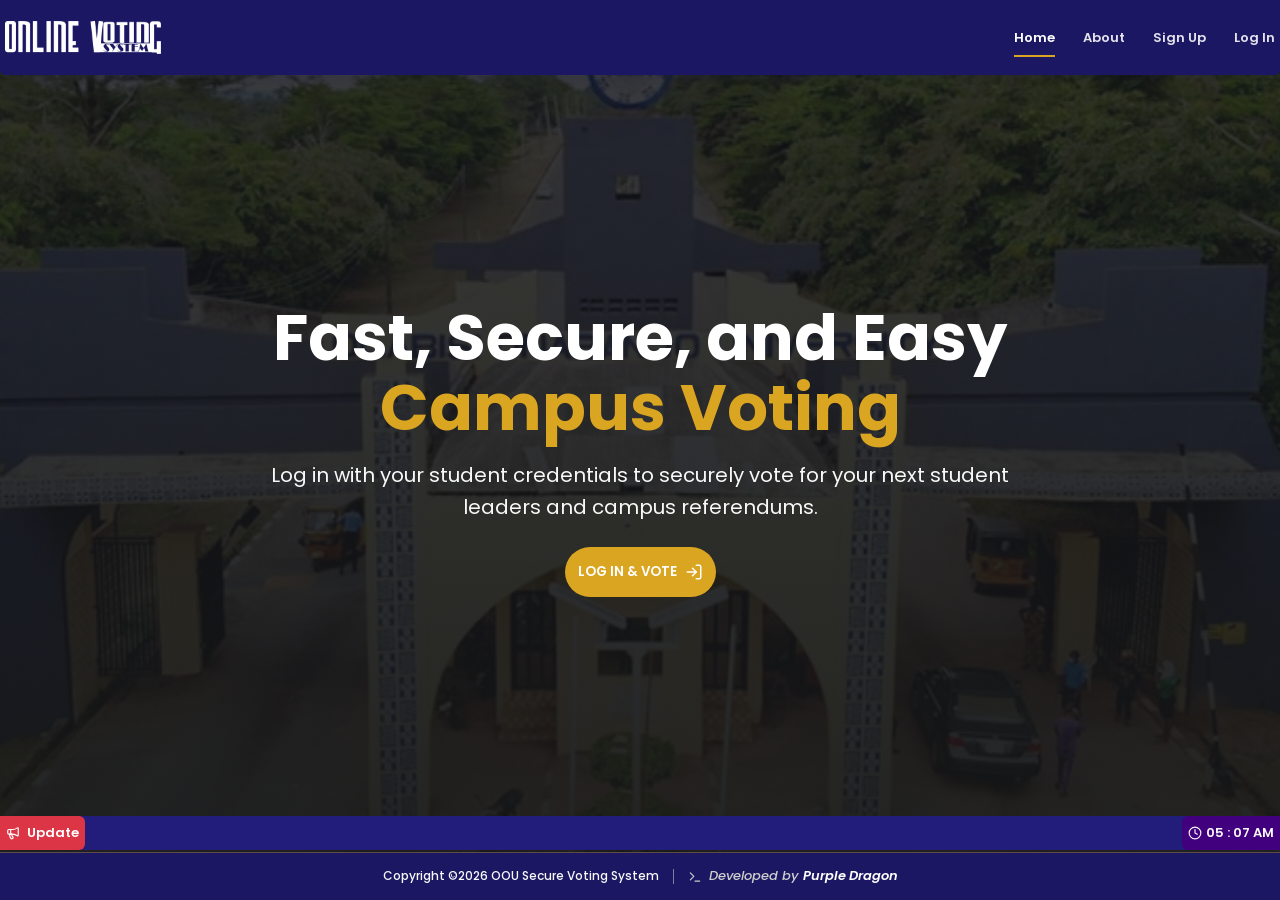
<file: index.html>
<!DOCTYPE html>
<html lang="en">

<head>
  <meta charset="UTF-8">
  <meta name="viewport" content="width=device-width, initial-scale=1.0">
  <title>
    Home
  </title>
  <link rel="preconnect" href="https://fonts.googleapis.com">
  <link rel="preconnect" href="https://fonts.gstatic.com" crossorigin>
  <link href="https://fonts.googleapis.com/css2?family=Roboto:ital,wght@0,100..900;1,100..900&display=swap"
    rel="stylesheet">
  <link rel="stylesheet" href="css/general.css">
  <link rel="stylesheet" href="css/header.css">
  <link rel="stylesheet" href="./css/mediaquery.css">
  <link rel="stylesheet" href="css/index.css">
</head>

<body>
  <header>
    <div class="left-section">
      <a class="brand-box">
        <img src="../images/logo.png" alt="Secure Campus Voting">
      </a>
    </div>
    <div class="right-section">
      <div class="menu-list">
        <span class="menu-item">
          <a class="active">
            <i data-lucide="home" class="h-icon"></i>
            Home
          </a>
        </span>
        <span class="menu-item">
          <a href="./pages/about.html">
            <i data-lucide="circle-help" class="h-icon"></i>
            About
          </a>
        </span>
        <span class="menu-item">
          <a href="./pages/signup.html">
            <i data-lucide="user-plus" class="h-icon"></i>
            Sign Up
          </a>
        </span>
        <span class="menu-item">
          <a href="./pages/login.html">
            <i data-lucide="log-in" class="h-icon"></i>
            Log In
          </a>
        </span>
      </div>
      <div class="menu-icon">
        <i data-lucide="menu"></i>
      </div>
    </div>
  </header>

  <main id="home-section">
    <div class="hero-content">
      <div class="text-section">
        <h2>Fast, Secure, and Easy <br> <span class="accent">Campus Voting</span> </h2>
        <p>
          Log in with your student credentials to securely vote for your next student leaders and campus referendums.
        </p>
      </div>
      <button class="cta-btn">
        <a href="./pages/login.html">
          LOG IN & VOTE
          <i data-lucide="log-in" class="cta-icon"></i>
        </a>
      </button>
    </div>
  </main>


  <div class="status-ticker">
    <div class="ticker-label">
      <i data-lucide="megaphone" class="ticker-icon"></i>
      Update
    </div>
    <div class="ticker-track">
      <span> This website is function well, but undergoing some developement.&nbsp; &nbsp; </span>
      <span> This website is function well, but undergoing some developement.&nbsp; &nbsp; </span>
      <span> This website is function well, but undergoing some developement.&nbsp; &nbsp; </span>
      <span> This website is function well, but undergoing some developement.&nbsp; &nbsp; </span>
      <span> This website is function well, but undergoing some developement.&nbsp; &nbsp; </span>
      <span> This website is function well, but undergoing some developement.&nbsp; &nbsp; </span>
      <span> This website is function well, but undergoing some developement.&nbsp; &nbsp; </span>
      <span> This website is function well, but undergoing some developement.&nbsp; &nbsp; </span>
      <span> This website is function well, but undergoing some developement.&nbsp; &nbsp; </span>
      <span> This website is function well, but undergoing some developement.&nbsp; &nbsp; </span>
      <span> This website is function well, but undergoing some developement.&nbsp; &nbsp; </span>
      <span> This website is function well, but undergoing some developement.&nbsp; &nbsp; </span>
      <span> This website is function well, but undergoing some developement.&nbsp; &nbsp; </span>
      <span> This website is function well, but undergoing some developement.&nbsp; &nbsp; </span>
      <span> This website is function well, but undergoing some developement.&nbsp; &nbsp; </span>
    </div>
    <div class="ticker-time">
      <i data-lucide="clock-4" class="ticker-icon"></i>
      <span id="currentTime">00:00 AM</span>
    </div>
  </div>

  <footer>
    <div>
      <span> Copyright &copy;2026 OOU Secure Voting System</span>
      <span class="footer-separator"></span>
      <span class="footer-system">
        <i data-lucide="terminal"></i>
        <span>
          <p> Developed by </p>
          <a href="http://github.com/officialpurpled/profile/" target="_blank" title="github">
            Purple Dragon
          </a>
        </span>
      </span>
    </div>
  </footer>

  <script src="lib/lucide.js"></script>
  <script src="script/script.js" type="module"></script>
</body>

</html>
</file>
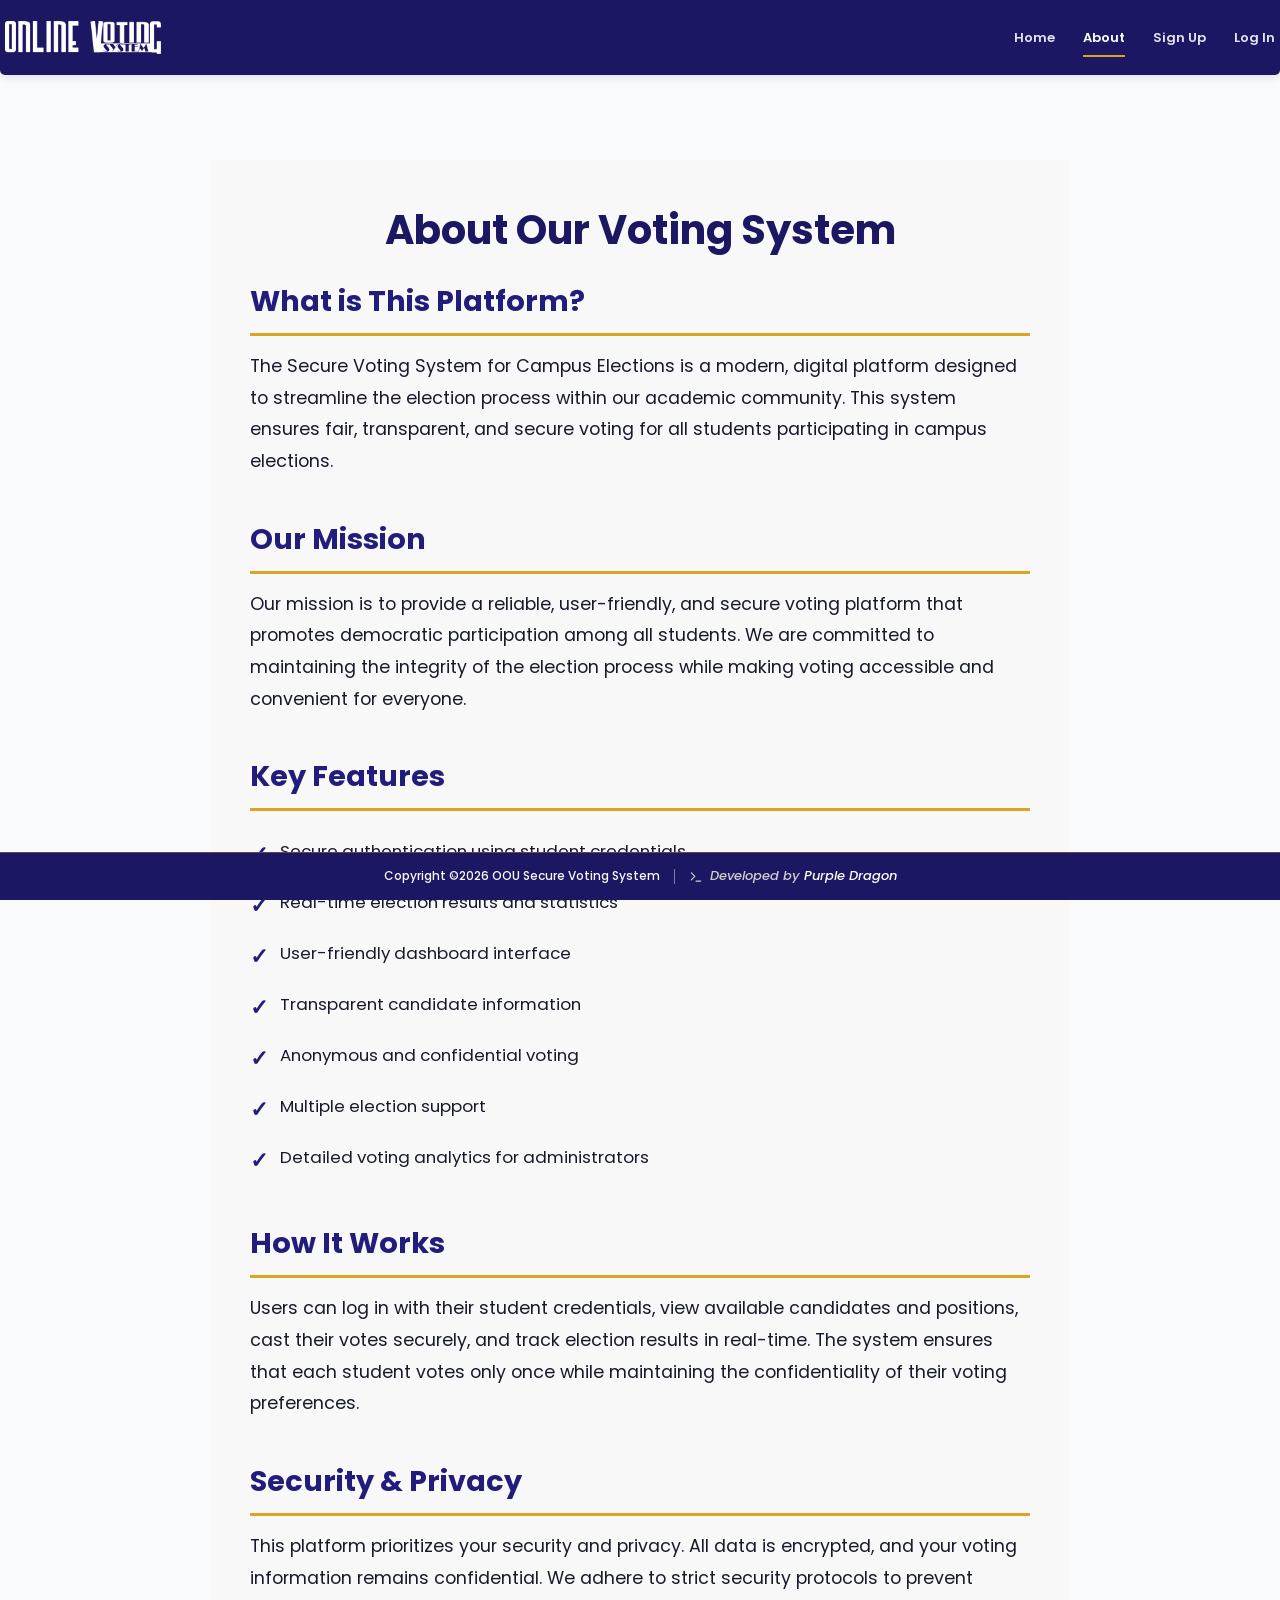
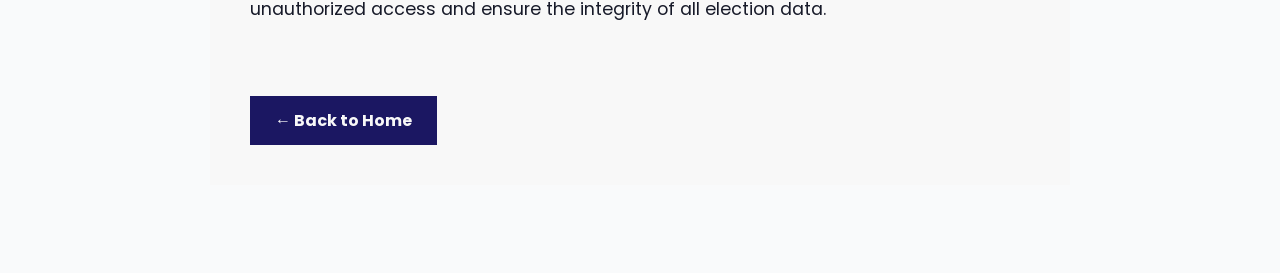
<file: pages/about.html>
<!DOCTYPE html>
<html lang="en">

<head>
  <meta charset="UTF-8">
  <meta name="viewport" content="width=device-width, initial-scale=1.0">
  <title>About Us - Secure Voting System</title>
  <link rel="stylesheet" href="../css/general.css">
  <link rel="stylesheet" href="../css/header.css">
  <link rel="stylesheet" href="../css/about.css">
  <link rel="stylesheet" href="../css/mediaquery.css">
</head>

<body>
  <header>
    <div class="left-section">
      <a class="brand-box" href="dashboard.html">
        <img src="../images/logo.png" alt="Secure Campus Voting">
      </a>
    </div>
    <div class="right-section">
      <div class="menu-list">
        <span class="menu-item">
          <a href="../index.html">
            <i data-lucide="home" class="h-icon"></i>
            Home
          </a>
        </span>
        <span class="menu-item">
          <a class="active">
            <i data-lucide="circle-help" class="h-icon"></i>
            About
          </a>
        </span>
        <span class="menu-item">
          <a href="signup.html">
            <i data-lucide="user-plus" class="h-icon"></i>
            Sign Up
          </a>
        </span>
        <span class="menu-item">
          <a href="login.html">
            <i data-lucide="log-in" class="h-icon"></i>
            Log In
          </a>
        </span>
      </div>
      <div class="menu-icon">
        <i data-lucide="menu"></i>
      </div>
    </div>
  </header>

  <main>
    <div class="about-container">
      <h1>About Our Voting System</h1>

      <div class="about-section">
        <h2>What is This Platform?</h2>
        <p>
          The Secure Voting System for Campus Elections is a modern, digital platform designed to streamline
          the election process within our academic community. This system ensures fair, transparent, and secure
          voting for all students participating in campus elections.
        </p>
      </div>

      <div class="about-section">
        <h2>Our Mission</h2>
        <p>
          Our mission is to provide a reliable, user-friendly, and secure voting platform that promotes
          democratic participation among all students. We are committed to maintaining the integrity of the
          election process while making voting accessible and convenient for everyone.
        </p>
      </div>

      <div class="about-section">
        <h2>Key Features</h2>
        <ul class="features-list">
          <li>Secure authentication using student credentials</li>
          <li>Real-time election results and statistics</li>
          <li>User-friendly dashboard interface</li>
          <li>Transparent candidate information</li>
          <li>Anonymous and confidential voting</li>
          <li>Multiple election support</li>
          <li>Detailed voting analytics for administrators</li>
        </ul>
      </div>

      <div class="about-section">
        <h2>How It Works</h2>
        <p>
          Users can log in with their student credentials, view available candidates and positions,
          cast their votes securely, and track election results in real-time. The system ensures that
          each student votes only once while maintaining the confidentiality of their voting preferences.
        </p>
      </div>

      <div class="about-section">
        <h2>Security & Privacy</h2>
        <p>
          This platform prioritizes your security and privacy. All data is encrypted, and your voting
          information remains confidential. We adhere to strict security protocols to prevent unauthorized
          access and ensure the integrity of all election data.
        </p>
      </div>

      <a href="../index.html" class="back-button">← Back to Home</a>
    </div>
  </main>

  <footer>
    <div>
      <span> Copyright &copy;2026 OOU Secure Voting System</span>
      <span class="footer-separator"></span>
      <span class="footer-system">
        <i data-lucide="terminal"></i>
        <span>
          <p> Developed by </p>
          <a href="http://github.com/officialpurpled/profile/" target="_blank" title="github">
            Purple Dragon
          </a>
        </span>
      </span>
    </div>
  </footer>


  <script src="../lib/lucide.js"></script>
  <script type="module">
    lucide.createIcons();
    import { toggleNav } from '../script/utils/navFlow.js';
    toggleNav();
  </script>
  <!-- <script src="../script/script.js" type="module"></script> -->
</body>

</html>
</file>
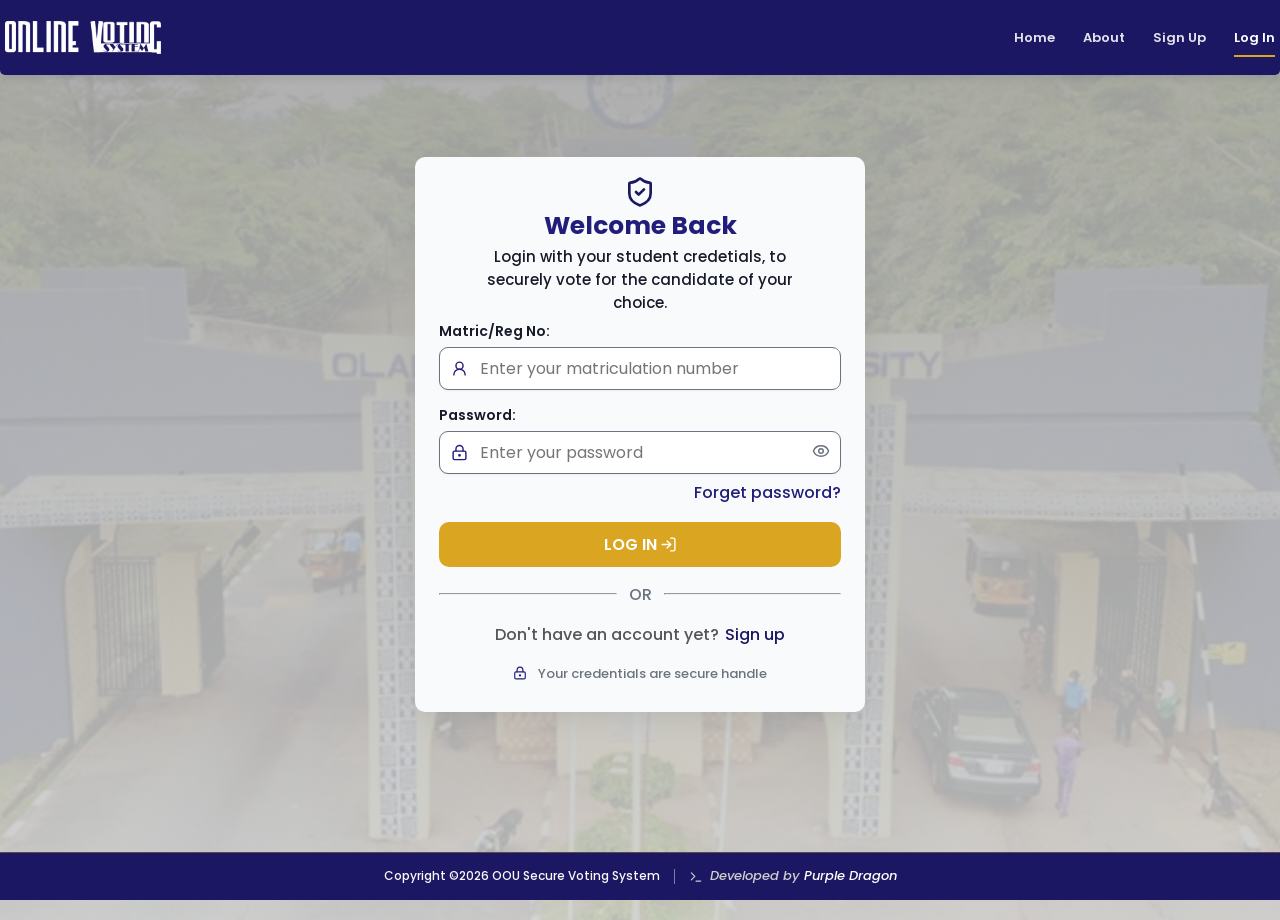
<file: pages/login.html>
<!DOCTYPE html>
<html lang="en">

<head>
  <meta charset="UTF-8">
  <meta name="viewport" content="width=device-width, initial-scale=1.0">
  <title>Log In</title>

  <link rel="preconnect" href="https://fonts.googleapis.com">
  <link rel="preconnect" href="https://fonts.gstatic.com" crossorigin>
  <link href="https://fonts.googleapis.com/css2?family=Roboto:ital,wght@0,100..900;1,100..900&display=swap"
    rel="stylesheet">
  <link rel="stylesheet" href="https://cdnjs.cloudflare.com/ajax/libs/font-awesome/5.15.4/css/all.min.css">

  <link rel="stylesheet" href="../css/general.css">
  <link rel="stylesheet" href="../css/header.css">
  <link rel="stylesheet" href="../css/login.css">
  <link rel="stylesheet" href="../css/mediaquery.css">
</head>
<style>
  .loginMain {
    padding-top: 0;
    padding-bottom: 72px;
  }
</style>

<body>
  <header>
    <div class="left-section">
      <a class="brand-box" href="../index.html">
        <img src="../images/logo.png" alt="Secure Campus Voting">
      </a>
    </div>
    <div class="right-section">
      <div class="menu-list">
        <span class="menu-item">
          <a href="../index.html">
            <i data-lucide="home" class="h-icon"></i>
            Home
          </a>
        </span>
        <span class="menu-item">
          <a href="about.html">
            <i data-lucide="circle-help" class="h-icon"></i>
            About
          </a>
        </span>
        <span class="menu-item">
          <a href="signup.html">
            <i data-lucide="user-plus" class="h-icon"></i>
            Sign Up
          </a>
        </span>
        <span class="menu-item">
          <a class="active">
            <i data-lucide="log-in" class="h-icon"></i>
            Log In
          </a>
        </span>
      </div>
      <div class="menu-icon">
        <i data-lucide="menu"></i>
      </div>
    </div>
  </header>

  <main class="loginMain">
    <div class="form-container">
      <div class="form-header">
        <i data-lucide="shield-check" class="form-icon" aria-hidden="true"></i>
        <h1>Welcome Back</h1>
        <p>Login with your student credetials, to securely vote for the candidate of your choice.</p>
      </div>
      <form id="loginForm">
        <label for="matric"> Matric/Reg No: </label>
        <div class="input-group">
          <span class="field-icon"><i data-lucide="user-round" aria-hidden="true"></i></span>
          <input type="text" name="matric" id="matricNo" class="matric" placeholder="Enter your matriculation number">
        </div>

        <label for="password"> Password: </label>
        <div class="input-group">
          <span class="field-icon"><i data-lucide="lock-keyhole" aria-hidden="true"></i></span>
          <input type="password" id="password" name="password" class="password" placeholder="Enter your password">
          <button type="button" class="password-toggle" aria-label="Show password">
            <i data-lucide="eye" aria-hidden="true"></i>
          </button>
        </div>

        <div id="message" style="display: none;"></div>

        <p class="forget-password"><a href="forget-password.html"> Forget password? </a></p>
        <button type="submit" class="loginBtn">
          <span class="btn-text">
            Log In
          </span>
          <i class="fas fa-spinner fa-spin" style="display: none;"></i>
          <i data-lucide="log-in" class="login-arrow" aria-hidden="true"></i>
        </button>
      </form>
      <div class="divider">
        <hr>
        OR
        <hr>
      </div>
      <div class="redirector">
        <p style="color: rgb(86, 86, 87);"> Don't have an account yet? <a href="signup.html"
            style="margin-left: 2px;">Sign up</a>
        </p>
        <p class="form-footer"><i data-lucide="lock-keyhole" aria-hidden="true"></i> Your credentials are secure handle
        </p>
      </div>
    </div>
  </main>

  <footer>
    <div>
      <span> Copyright &copy;2026 OOU Secure Voting System</span>
      <span class="footer-separator"></span>
      <span class="footer-system">
        <i data-lucide="terminal"></i>
        <span>
          <p> Developed by </p>
          <a href="https://github.com/officialpurpled/" target="_blank" title="github">
            Purple Dragon
          </a>
        </span>
      </span>
    </div>
  </footer>

  <script src="../lib/lucide.js"></script>
  <script src="../script/authenticate/login.js" type="module"></script>
</body>

</html>
</file>
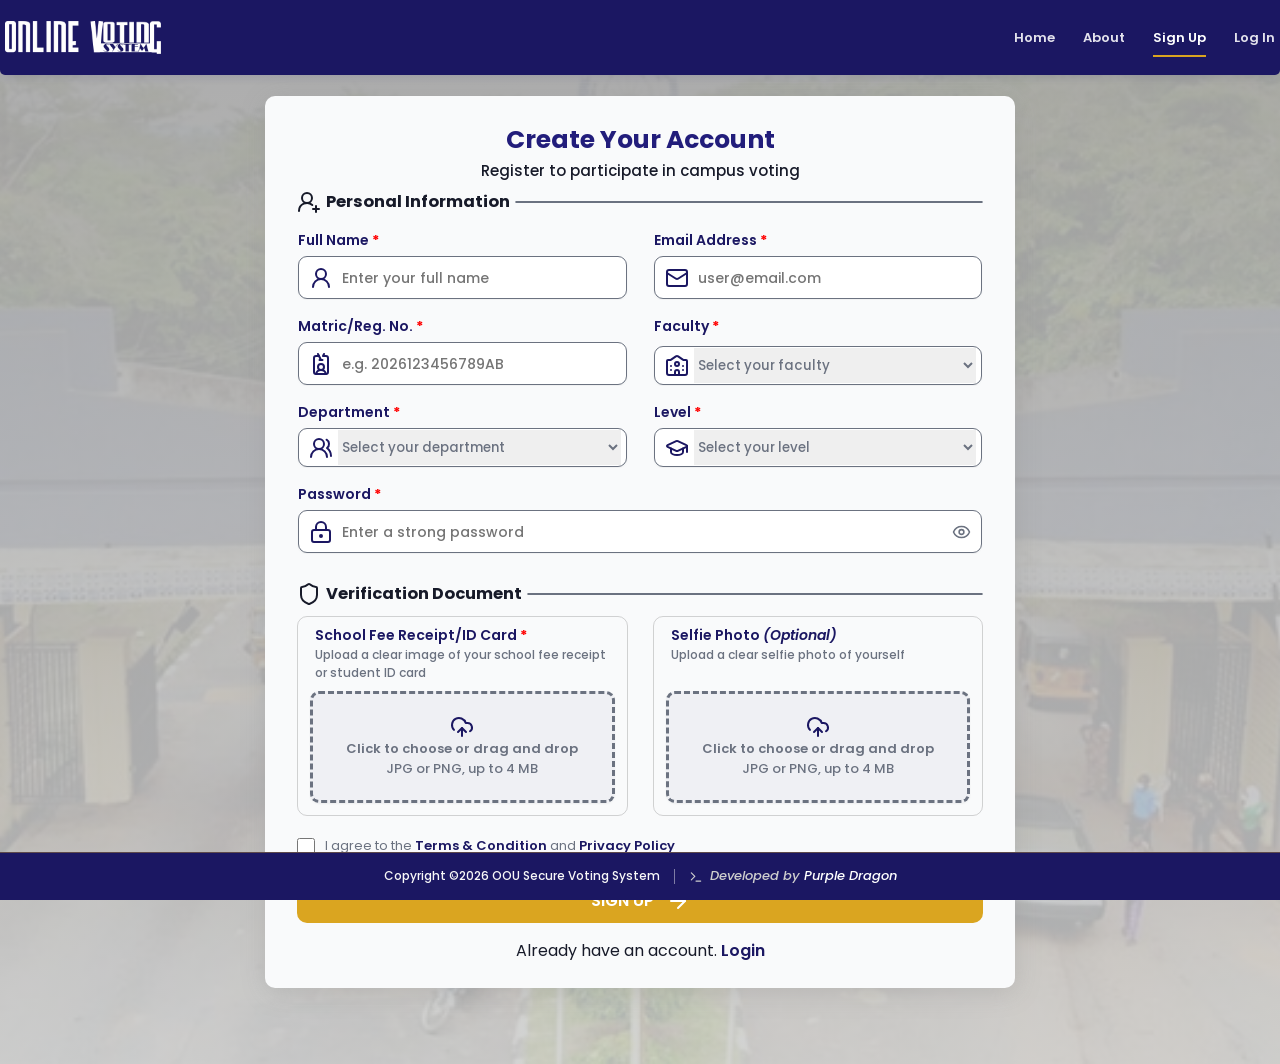
<file: pages/signup.html>
<!DOCTYPE html>
<html lang="en">

<head>
  <meta charset="UTF-8">
  <meta name="viewport" content="width=device-width, initial-scale=1.0">
  <title>Register</title>
  <link rel="stylesheet" href="https://cdnjs.cloudflare.com/ajax/libs/font-awesome/5.15.4/css/all.min.css">
  <link rel="stylesheet" href="../css/general.css">
  <link rel="stylesheet" href="../css/header.css">
  <link rel="stylesheet" href="../css/signup.css">
  <link rel="stylesheet" href="../css/mediaquery.css">
</head>

<body>
  <header>
    <div class="left-section">
      <a class="brand-box" href="../index.html">
        <img src="../images/logo.png" alt="Secure Campus Voting">
      </a>
    </div>
    <div class="right-section">
      <div class="menu-list">
        <span class="menu-item">
          <a href="../index.html">
            <i data-lucide="home" class="h-icon"></i>
            Home
          </a>
        </span>
        <span class="menu-item">
          <a href="about.html">
            <i data-lucide="circle-help" class="h-icon"></i>
            About
          </a>
        </span>
        <span class="menu-item">
          <a class="active">
            <i data-lucide="user-plus" class="h-icon"></i>
            Sign Up
          </a>
        </span>
        <span class="menu-item">
          <a href="login.html">
            <i data-lucide="log-in" class="h-icon"></i>
            Log In
          </a>
        </span>
      </div>
      <div class="menu-icon">
        <i data-lucide="menu"></i>
      </div>
    </div>
  </header>

  <main class="signupMain">
    <div class="form-container">
      <div class="form-header">
        <div class="header-text">
          <h2>
            Create Your Account
          </h2>
          <p>Register to participate in campus voting</p>
        </div>
      </div>
      <form>
        <div class="form-group">
          <div class="group-container information">
            <div class="group-header">
              <i data-lucide="user-round-plus"></i>
              <h3>Personal Information </h3>
              <hr>
            </div>
            <div class="group-content">
              <div class="alt-flex">
                <div class="input-group">
                  <label>Full Name <strong>*</strong></label>
                  <div class="input">
                    <span><i data-lucide="user-round" class="f-icon"></i></span>
                    <input type="text" id="fullname" class="fullname" placeholder="Enter your full name" required>
                  </div>
                </div>
                <div class="input-group">
                  <label>Email Address <strong>*</strong></label>
                  <div class="input">
                    <span><i data-lucide="mail" class="f-icon"></i></span>
                    <input type="email" class="email" id="email" placeholder="user@email.com" required>
                  </div>
                </div>
              </div>
              <div class="alt-flex">
                <div class="input-group">
                  <label>Matric/Reg. No. <strong>*</strong></label>
                  <div class="input">
                    <span><i data-lucide="id-card-lanyard" class="f-icon"></i></span>
                    <input type="text" class="matric" id="matric" placeholder="e.g. 2026123456789AB" required>
                  </div>
                </div>
                <div class="input-group">
                  <label>Faculty <strong>*</strong></label>
                  <div class="input">
                    <span><i data-lucide="university" class="f-icon"></i></span>
                    <select name="faculty" id="faculty">
                      <option selected disabled> Select your faculty </option>
                    </select>
                    <!-- <span><i>icon</i></span> -->
                  </div>
                </div>
              </div>
              <div class="alt-flex">
                <div class="input-group">
                  <label>Department <strong>*</strong></label>
                  <div class="input">
                    <span><i data-lucide="users-round" class="f-icon"></i></span>
                    <select name="department" id="department">
                      <option selected disabled> Select your department</option>
                    </select>
                  </div>
                </div>
                <div class="input-group">
                  <label>Level <strong>*</strong></label>
                  <div class="input">
                    <span><i data-lucide="graduation-cap" class="f-icon"></i></span>
                    <select name="level" id="level">
                      <option selected disabled> Select your level</option>
                      <option value="100">100</option>
                      <option value="200">200</option>
                      <option value="300">300</option>
                      <option value="400">400</option>
                      <option value="500">500</option>
                    </select>
                    <!-- <span><i>icon</i></span> -->
                  </div>
                </div>
              </div>
              <div class="input-group">
                <label>Password <strong>*</strong></label>
                <div class="input">
                  <span><i data-lucide="lock-keyhole" class="f-icon"></i></span>
                  <input type="password" class="password" id="password" placeholder="Enter a strong password" required>
                  <span class="password-toggle"><i data-lucide="eye" class="eye-icon"></i></span>
                </div>
              </div>
              <div id="message" style="display: none;"></div>
            </div>
          </div>
        </div>
        <div class="form-group">
          <div class="group-container verification">
            <div class="group-header">
              <i data-lucide="shield"></i>
              <h3>Verification Document </h3>
              <hr>
            </div>
            <div class="group-content">
              <div class="alt-flex">
                <div class="input-group">
                  <label class="fileInp-label">
                    <!-- <span><i data-lucide="file-text" class="big-icon"></i></span> -->
                    <!-- <span> -->
                    <p>School Fee Receipt/ID Card <strong>*</strong></p>
                    <p>Upload a clear image of your school fee receipt or student ID card </p>
                    <!-- </span> -->
                  </label>
                  <div id="receipt" class="input upload-zone" role="button" tabindex="0" aria-controls="receipt-file"
                    aria-label="Upload school fee receipt or student ID card">
                    <i data-lucide="cloud-upload" class="cloud"></i>
                    <p data-upload-title>Click to choose or drag and drop</p>
                    <p data-upload-help>JPG or PNG, up to 4 MB</p>
                  </div>
                  <input id="receipt-file" class="upload-file" type="file" accept="image/jpeg,image/png"
                    aria-label="School fee receipt or student ID card" hidden>
                </div>
                <div class="input-group">
                  <label class="fileInp-label">
                    <!-- <span>
                      <i data-lucide="camera" class="big-icon"></i>
                    </span>
                    <span> -->
                    <p>Selfie Photo <em>(Optional)</em></p>
                    <p>Upload a clear selfie photo of yourself </p>
                    <!-- </span> -->
                  </label>
                  <div class="input upload-zone" id="selfie" role="button" tabindex="0" aria-controls="selfie-file"
                    aria-label="Upload an optional selfie photo">
                    <i data-lucide="cloud-upload" class="cloud"></i>
                    <p data-upload-title>Click to choose or drag and drop</p>
                    <p data-upload-help>JPG or PNG, up to 4 MB</p>
                  </div>
                  <input id="selfie-file" class="upload-file" type="file" accept="image/jpeg,image/png"
                    aria-label="Optional selfie photo" hidden>
                </div>
              </div>
            </div>
          </div>
        </div>

        <div class="terms">
          <input type="checkbox" class="radio" id="terms-consent">
          <span>
            I agree to the&nbsp;<a>Terms & Condition</a>&nbsp;and&nbsp;<a>Privacy Policy</a>
          </span>
        </div>

        <button type="submit" class="signupBtn">
          <span class="btn-text">
            SIGN UP
          </span>
          <i class="fas fa-spinner fa-spin" style="display: none;"></i>
          <i data-lucide="arrow-right" class="signUp-icon"></i>
        </button>

      </form>

      <div class="redirector">
        Already have an account. <a href="login.html">Login</a>
      </div>

    </div>
  </main>

  <footer>
    <div>
      <span> Copyright &copy;2026 OOU Secure Voting System</span>
      <span class="footer-separator"></span>
      <span class="footer-system">
        <i data-lucide="terminal"></i>
        <span>
          <p> Developed by </p>
          <a href="https://github.com/officialpurpled/" target="_blank" title="github">
            Purple Dragon
          </a>
        </span>
      </span>
    </div>
  </footer>


  <script src="../lib/lucide.js"></script>
  <script src="../script/authenticate/signup.js" type="module"></script>
</body>

</html>
</file>
<file: css/general.css>
@import url('https://fonts.googleapis.com/css2?family=Poppins:ital,wght@0,100;0,200;0,300;0,400;0,500;0,600;0,700;0,800;0,900;1,100;1,200;1,300;1,400;1,500;1,600;1,700;1,800;1,900&display=swap');
@import url('https://fonts.googleapis.com/css2?family=Roboto:ital,wght@0,100..900;1,100..900&display=swap');

:root {
  --color-primary: #1b1762;
  --color-secondary: #221d7b;
  --color-accent: #daa520;

  --color-bg: #f9fafb;
  --white: #ffffff;
  --color-text: #171a29;
  --color-surface: #f8f8f8;

  --border: #cdd3df;
  --roboto: "Roboto",
    sans-serif;
  --poppins: "Poppins",
    sans-serif;
  --color-muted: #6B7280;
  --color-danger: #dc3545;

}

* {
  margin: 0;
  padding: 0;
  box-sizing: border-box;
  font-family: var(--poppins);
}

body {
  background-color: var(--color-bg);
  color: var(--color-text);
}

main {
  position: relative;
}

a {
  text-decoration: none;
  color: var(--color-primary);
}

.active {
  background-color: var(--color-primary);
  color: var(--color-surface);
  border-left: 2px solid var(--color-secondary);
}

.active:hover {
  border-right: 1px solid var(--color-secondary);
}

#feedback>p {
  text-align: center;
  font-size: 14px;
}

input::-ms-reveal {
  display: none;
}

.notisModal {
  position: fixed;
  top: 92px;
  right: 24px;
  z-index: 1100;
  width: max-content;
  max-width: min(420px, calc(100vw - 32px));
  padding: 13px 17px;
  transform: translateY(-8px);
  border: 1px solid rgba(218, 165, 32, 0.42);
  border-left: 4px solid var(--color-accent);
  border-radius: 7px;
  background: var(--color-primary);
  box-shadow: 0 8px 24px rgba(23, 26, 41, 0.2);
  color: var(--white);
  font-size: 13px;
  font-weight: 600;
  line-height: 1.5;
  white-space: normal;
  overflow-wrap: anywhere;
  opacity: 0;
  pointer-events: none;
  transition: opacity 180ms ease, transform 180ms ease;
}

.notisModal.show {
  opacity: 1;
  transform: translateY(0);
}

@media (max-width: 600px) {
  .notisModal {
    top: 88px;
    right: 12px;
    left: 12px;
    width: auto;
    max-width: none;
  }
}

footer {
  position: fixed;
  right: 0;
  bottom: 0;
  left: 0;
  z-index: 999;
  display: flex;
  min-height: 48px;
  align-items: center;
  justify-content: center;
  padding: 8px 20px;
  background-color: var(--color-primary);
  color: var(--color-surface);
  border-top: 1px solid rgba(218, 165, 32, 0.35);
  text-align: center;
  font-weight: 500;
}

footer>div {
  display: flex;
  width: min(100%, 960px);
  align-items: center;
  justify-content: center;
  gap: 14px;
  padding: 0;
  font-size: 12px;
  line-height: 1.4;
}

.footer-separator {
  width: 1px;
  height: 15px;
  flex: 0 0 1px;
  background: rgba(248, 248, 248, 0.45);
}

.footer-system {
  display: inline-flex;
  align-items: center;
  gap: 7px;
}

.footer-system svg {
  width: 14px;
  height: 14px;
  flex: 0 0 14px;
}

.footer-system a {
  color: #ffffff;
}

.footer-system span {
  display: inline-flex;
  gap: 4px;
  font-style: italic;
  font-size: 13px;
}

.footer-system p,
.footer-system svg {
  font-size: 13px;
  color: rgb(206, 206, 206);
}

@media (max-width: 600px) {
  footer {
    min-height: 56px;
    padding: 8px 10px max(8px, env(safe-area-inset-bottom));
  }

  footer>div {
    flex-direction: column;
    gap: 3px;
    font-size: 12px;
  }

  .footer-separator {
    display: none;
  }
}
</file>
<file: css/header.css>
@import url('https://fonts.googleapis.com/css2?family=Poppins:ital,wght@0,100;0,200;0,300;0,400;0,500;0,600;0,700;0,800;0,900;1,100;1,200;1,300;1,400;1,500;1,600;1,700;1,800;1,900&display=swap');

header {
  position: fixed;
  top: 0;
  left: 0;
  right: 0;
  z-index: 999;
  height: 75px;
  padding: 5px max(5px, calc((100vw - 1400px) / 2));

  border-end-end-radius: 5px;
  border-end-start-radius: 5px;

  background: var(--color-primary);
  box-shadow: 0 2px 10px rgba(27, 23, 98, 0.12);

  display: flex;
  gap: 20px;
  align-items: center;
  justify-content: space-between;
}

.accent-color {
  color: var(--color-accent);
}

.left-section {
  flex: 0 0 auto;
  padding: 0;
}

.brand-box,
.brand-box img {
  display: block;
  width: 156px;
  max-width: 100%;
}

.right-section {
  position: relative;
  flex: 1;
  display: flex;
  padding: 0;
  justify-content: flex-end;
  cursor: pointer;
}

.menu-list {
  display: flex;
  align-items: center;
  justify-content: center;
  gap: 28px;
}

.h-icon {
  display: none;
  width: 16px;
  height: 16px;
  flex: 0 0 16px;
}

#logout .h-icon {
  display: block;
}

.menu-item a {
  display: inline-flex;
  font-family: inherit;
  font-weight: 700;
  position: relative;

  min-height: 42px;
  align-items: center;
  color: rgba(255, 255, 255, 0.88);

  font-size: 13px;
  font-weight: 600;
  transition: color 0.5s ease;
}

.menu-item a::after {
  position: absolute;
  right: 0;
  left: 0;
  content: '';
  bottom: 2px;
  height: 2px;
  background: var(--color-accent);
  transform: scaleX(0);
  transition: transform 0.25s ease;
}

.menu-item a:hover,
.menu-item a.active {
  border: 0;
  /* background: transparent; */
  color: var(--white);
}

.menu-item a:hover::after,
.menu-item a.active::after {
  transform: scaleX(1);
}

#logout {
  display: inline-flex;
  top: auto;
  align-items: center;
  justify-content: center;
  gap: 7px;
  margin: 0;
  padding: 0 6px;
  border: 0;
  color: rgba(255, 255, 255, 0.88);
  font-family: inherit;
  font-weight: 600;
  text-transform: none;
}

#logout:hover,
#logout:focus-visible {
  border: 0;
  background: transparent;
  color: var(--white);
}

#logout:active {
  border: 0;
  background: rgba(255, 255, 255, 0.2);
  color: var(--white);
}

.menu-icon {
  display: none;
  color: var(--white);
}

@media (max-width: 650px) {
  .right-section {
    position: static;
  }

  header {
    height: 66px;
    padding: 9px 16px;
  }

  .brand-box,
  .brand-box img {
    width: 138px;
  }

  .menu-list {
    flex-direction: column;
    position: absolute;
    top: calc(100% + 12px);
    right: 10px;
    left: auto;
    width: min(280px, calc(100vw - 32px));
    align-items: stretch;
    gap: 4px;
    padding: 8px;
    border: 1px solid var(--border);
    border-radius: 7px;
    background: rgba(255, 255, 255, 0.92);
    box-shadow: 0 8px 20px rgba(23, 26, 41, 0.18);
    display: none;
  }

  .menu-list.open {
    display: flex;
  }

  .menu-item {
    width: 100%;
  }

  .menu-item a {
    display: flex;
    width: 100%;
    min-height: 44px;
    justify-content: flex-start;
    gap: 11px;
    padding: 0 12px;
    border-radius: 5px;
    color: var(--color-text);
    text-align: left;
  }

  .menu-item a:hover,
  .menu-item a.active {
    border: 0;
    background: var(--color-primary);
    color: var(--color-surface);
  }

  .menu-item a:hover::after,
  .menu-item a.active::after {
    transform: scaleX(0);
  }

  .h-icon {
    display: block;
    color: currentColor;
  }

  #logout {
    display: flex;
    width: 100%;
    min-height: 44px;
    justify-content: flex-start;
    padding: 0 12px;
    color: var(--color-text);
  }

  #logout:hover {
    background: rgba(27, 23, 98, 0.08);
    color: var(--color-primary);
  }

  #logout:focus-visible {
    background: rgba(27, 23, 98, 0.08);
    color: var(--color-primary);
    outline: 2px solid var(--color-accent);
    outline-offset: 1px;
  }

  .menu-icon {
    display: block;
    width: 30px;
    height: 30px;
    padding: 3px;
    border: 1px solid rgba(255, 255, 255, 0.38);
    border-radius: 4px;
  }
}
</file>
<file: css/mediaquery.css>
/* for tablet device */
@media (max-width: 900px) and (min-width: 600px) {

  nav {
    display: none;
  }

  /* Result page */
  #results {
    margin-left: 2px;
    margin-right: 2px;
  }

  #results .card-container {
    grid-template-columns: 1fr 1fr;
    height: auto;
  }

  /* Dashboard */
  #dashboard {
    padding-left: 0;
    /* padding-right: 5px; */
  }

  .campBody {
    grid-template-columns: 1fr 1fr 1fr;
  }


  /* profile */
  #profile {
    padding-left: 0;
  }

}

/* for mobile device */
@media (max-width: 600px) {

  /*==== Dashboard sect ==== */
  .campBody {
    margin: 20px 0 20px 20px;
    padding: 0;
    row-gap: 30px;
    column-gap: 20px;
    grid-template-columns: 1fr 1fr;
    /* justify-content: ; */
    justify-content: space-evenly;
    align-items: right;
    /* width: 100%; */
  }

  nav {
    display: none;
  }

  /* === Profile Sect === */
  #profile {
    padding-left: 2px;
    padding-right: 2px;
    padding-top: 80px;
  }

  .container-wrapper,
  .userinfor {
    display: flex;
    flex-direction: column;
  }

  .container-wrapper {
    align-items: center;
    justify-content: center;
  }

  .userinfor {
    margin-top: 20px;
    min-width: 370px;
    max-width: max-content;
  }

  .right-section>a {
    display: none;
  }


  /* === Result page ==== */
  .card-container {
    grid-template-columns: 1fr;
    height: auto;
  }

  #results {
    margin-left: 5px;
    margin-right: 5px;
  }
}
</file>
<file: css/index.css>
#home-section {
  min-height: 100vh;
  margin: 0;
  padding: 0;
  display: flex;
  align-items: center;
  justify-content: center;
  background: linear-gradient(rgba(16, 17, 23, 0.82), rgba(22, 23, 24, 0.95)),
    url('../images/oouhero.jpg') center/cover no-repeat;
}

.hero-content {
  width: min(100%, 900px);
  display: flex;
  align-items: center;
  justify-content: center;
  flex-direction: column;
  gap: 1.5rem;
  text-align: center;
  padding: 2rem 1.5rem;
}

.text-section {
  max-width: 760px;
  font-family: 'Roboto', sans-serif;
  color: white;
  text-align: center;
}

.text-section h2 {
  margin: 0;
  font-size: clamp(2.9rem, 5vw, 5rem);
  line-height: 1.1;
  font-weight: 700;
}

.text-section p {
  margin: 1rem auto 0;
  font-size: clamp(1.1rem, 2vw, 1.25rem);
  line-height: 1.6;
  /* opacity: 0.9; */
  color: var(--color-surface);
}

.cta-btn {
  display: inline-flex;
  align-items: center;
  justify-content: center;
  transition: all 0.42s ease-in-out;
  background-color: var(--color-accent);
  border-radius: 100px;
  padding: 15px 13px;
  border: none;
}

.accent {
  color: var(--color-accent);
}

a {
  font-family: 'Poppins', sans-serif;
  color: white;
  font-weight: 600;
  display: flex;
  align-items: center;
  justify-content: center;
}

.cta-btn:hover {
  transform: translateY(-2px);
  box-shadow: 0 4px 12px rgba(20, 110, 60, 0.25);
  cursor: pointer;
}

.status-ticker {
  font-family: sans-serif;
  overflow: hidden;
  font-size: 13px;
  white-space: nowrap;
  width: 100%;
  position: fixed;
  background-color: var(--color-secondary);
  bottom: 50px;
  right: 0;
  left: 0;
  display: flex;
  align-items: center;
  color: white;
}

.ticker-label {
  padding: 7px 6px;
  max-width: 100px;
  z-index: 500;
  font-weight: 600;
  border-top-right-radius: 6px;
  border-end-end-radius: 6px;

  background-color: var(--color-danger);
}

.ticker-time {
  background-color: rgb(65, 0, 126);
  color: var(--color-surface);
  padding: 7px 6px;
  position: absolute;
  display: flex;
  align-items: center;
  right: 0;
  z-index: 900;
  font-weight: 600;
  border-top-left-radius: 6px;
  border-end-start-radius: 6px;
}

.ticker-time span {
  display: inline-flex;
}

.ticker-track {
  /* flex: 1; */
  display: inline-block;
  padding-left: 100%;
  animation: movingText 35s linear infinite;
}

.ticker-track span {
  display: inline-block;
}

@media (max-width: 600px) {
  .status-ticker {
    bottom: 56px;
  }
}

@keyframes movingText {
  0% {
    /* opacity: 0; */
    transform: translateX(0);
  }

  100% {
    /* opacity: 1; */
    transform: translateX(-50%);
  }
}

.cta-icon {
  width: 18px;
  height: 18px;
  margin-left: 8px;
}

.ticker-icon {
  width: 14px;
  height: 14px;
  margin-right: 4px;
  vertical-align: middle;
}
</file>
<file: css/about.css>
main {
  margin-top: 120px;
  margin-left: 0;
  padding: 40px 20px 88px;
  max-width: 900px;
  margin-left: auto;
  margin-right: auto;
}

.about-container {
  background-color: var(--color-surface);
  padding: 40px;
  border-radius: var(--radius-lg);
  box-shadow: var(--shadow-md);
}

.about-container h1 {
  color: var(--color-primary);
  font-size: 2.5em;
  margin-bottom: 20px;
  text-align: center;
}

.about-section {
  margin-bottom: 40px;
}

.about-section h2 {
  color: var(--color-secondary);
  font-size: 1.8em;
  margin-bottom: 15px;
  border-bottom: 3px solid var(--color-accent);
  padding-bottom: 10px;
}

.about-section p {
  line-height: 1.8;
  font-size: 1.1em;
  color: var(--color-text);
  margin-bottom: 15px;
}

.features-list {
  list-style: none;
  margin-left: 0;
  margin-top: 15px;
}

.features-list li {
  padding: 12px 0;
  padding-left: 30px;
  position: relative;
  font-size: 1.05em;
  line-height: 1.6;
}

.features-list li:before {
  content: "✓";
  position: absolute;
  left: 0;
  color: var(--color-secondary);
  font-weight: bold;
  font-size: 1.3em;
}

.back-button {
  display: inline-block;
  margin-top: 30px;
  padding: 12px 25px;
  background-color: var(--color-primary);
  color: var(--color-surface);
  border-radius: var(--radius-lg);
  text-decoration: none;
  font-weight: bold;
  transition: background-color 0.3s ease;
}

.back-button:hover {
  background-color: var(--color-secondary);
}

@media (max-width: 650px) {
  main {
    margin-top: 88px;
    padding: 24px 14px 82px;
  }

  .about-container {
    padding: 24px 18px;
  }

  .about-container h1 {
    font-size: 1.8em;
    line-height: 1.25;
  }

  .about-section {
    margin-bottom: 28px;
  }

  .about-section h2 {
    font-size: 1.3em;
  }

  .about-section p {
    font-size: 1em;
  }

  .features-list li {
    padding-left: 26px;
    font-size: 1em;
  }

  .back-button {
    margin-top: 16px;
    padding: 10px 16px;
  }
}
</file>
<file: css/login.css>
.loginMain {
  display: flex;
  align-items: center;
  justify-content: center;
  background-color: var(--color-bg);
  color: var(--color-text);
  min-height: 100vh;
  padding: 16px;
  margin-top: 20px;
  background: linear-gradient(rgba(167, 167, 167, 0.92), rgba(204, 205, 206, 0.87)),
    url('../images/oouhero.jpg') center/cover no-repeat;
}

.form-container {
  max-width: 450px;
  min-width: 300px;
  margin: 0 auto;
  background-color: var(--color-bg);
  box-shadow: 1px 5px 25px rgba(136, 136, 136, 0.26);
  ;
  padding: 5px 24px 28px 24px;
  padding-top: 1px;
  border-radius: 10px;
  box-sizing: border-box;
}

.form-header {
  font-family: var(--poppins);
  font-size: 16px;
  text-align: center;
  padding: 0 30px;
}

.form-icon {
  width: 42px;
  height: 42px;
  position: relative;
  top: 18px;
  padding-bottom: 10px;
  color: var(--color-primary);
}

h1 {
  font-weight: 700;
  font-size: 25px;
  color: var(--color-secondary);
}

p {
  font-weight: 500;
  font-size: medium;
}

.form-header p {
  font-size: 15px;
}

form {
  display: flex;
  flex-direction: column;
  justify-content: center;
  gap: 5px;
  width: 100%;
  flex: 1;
  margin-top: 7px;
  font-size: 14px;
}

.input-group {
  flex: 1;
  display: flex;
  padding: 1px;
  gap: 5px;
  background-color: white;
  border: 1px solid var(--color-muted);
  box-shadow: 0px 1px 2px rgba(0, 0, 0, 0.05);
  border-radius: 9px;
  border-radius: 9px;
  overflow: hidden;
}

.input-group span {
  width: 30px;
  height: auto;
  display: flex;
  justify-content: end;
  align-items: center;
  padding-right: 3px;
}

.field-icon {
  flex: 0 0 30px;
  width: 30px;
  height: 36px;
  display: flex;
  justify-content: flex-end;
  align-items: center;
  padding-right: 3px;
  color: var(--color-muted);
}

.field-icon svg {
  width: 17px;
  height: 17px;
  color: var(--color-secondary);
}

label {
  font-weight: 600;
  margin-top: 10px;
}

label:first-child {
  margin-top: 0;
}

input {
  width: 100%;
  box-sizing: border-box;
  padding: 7px 4px;
  padding-right: 0;
  font-size: 16px;
  outline: none;
  border: none;
}

input:last-child {
  padding-right: 3px;
}

.password-toggle {
  flex: 0 0 36px;
  width: 36px;
  height: 36px;
  margin: 0;
  padding: 0;
  border-radius: 4px;
  background: transparent;
  color: var(--color-muted);
}

.password-toggle:hover {
  background: rgba(27, 23, 98, 0.06);
}

.password-toggle svg {
  width: 18px;
  height: 18px;
}

.login-arrow {
  width: 17px;
  height: 17px;
}

.form-footer svg {
  width: 14px;
  height: 14px;
  margin-right: 8px;
  vertical-align: -2px;
  color: var(--color-secondary);
}

.input-group .password-toggle {
  display: flex;
  justify-content: center;
  align-items: center;
}

.forget-password {
  margin-bottom: 10px;
  margin-top: 1px;
  text-align: end;
}

.forget-password a {
  color: var(--color-secondary);
}

button {
  background-color: var(--color-accent);
  border: none;
  color: var(--white);
  font-weight: 600;
  font-size: medium;
  border-radius: 10px;
  padding: 10px 0;
  margin-top: 2px;
  text-transform: uppercase;
  display: flex;
  align-items: center;
  justify-content: center;
  gap: 3px;
}

button i {
  font-size: small;
}

button:disabled {
  opacity: 0.7;
  cursor: not-allowed;
}

.redirector {
  display: flex;
  flex-direction: column;
  align-items: center;
  gap: 15px;
  color: var(--color-muted);
  font-size: 14px;
}

.divider {
  display: flex;
  justify-content: center;
  align-items: center;
  gap: 12px;
  width: 100%;
  color: var(--color-muted);
  font-weight: 500;
  margin: 15px 0;
}

hr {
  flex: 1;
}

.form-footer {
  margin-top: 2px;
  font-size: small;
}
</file>
<file: css/signup.css>
.signupMain {
  display: flex;
  align-items: center;
  justify-content: center;
  background-color: var(--color-bg);
  color: var(--color-text);
  padding: 16px;
  margin-top: 20px;
  padding-bottom: 76px;
  background: linear-gradient(rgba(167, 167, 167, 0.95), rgba(204, 205, 206, 0.87)),
    url('../images/oouhero.jpg') center/cover no-repeat;
}

.form-container {
  width: 100%;
  max-width: 750px;
  min-width: 400px;
  margin-top: 60px;
  background-color: var(--color-bg);
  box-shadow: 1px 5px 25px rgba(136, 136, 136, 0.26);
  ;
  padding:
    /* 5px 24px  */
    25px 32px;
  border-radius: 10px;
}

.form-header {
  font-family: var(--poppins);
  font-size: 16px;
  text-align: center;
  /* padding: 0 3px; */
}

.header-text h2 {
  display: flex;
  align-items: center;
  justify-content: center;
  gap: 5px;
}

.form-icon {
  width: 24px;
  height: 24px;
  color: var(--color-primary);
}


h2 {
  font-weight: 700;
  font-size: 25px;
  color: var(--color-secondary);
}

p {
  font-weight: 500;
  font-size: medium;
}

.form-header p {
  font-size: 15px;
}

form {
  display: flex;
  flex-direction: column;
  justify-content: center;
  gap: 20px;
  width: 100%;
  flex: 1;
  margin-top: 7px;
  font-size: 14px;
}

.information {
  margin-bottom: 7px;
}

.form-group {
  flex: 1;
}

.group-container {
  display: flex;
  flex-direction: column;
  gap: 10px;
}

.group-header {
  display: flex;
  align-items: center;
  gap: 5px;
}

.group-header hr {
  border: solid 1px var(--color-muted);
  border-radius: 10px;
  height: 0;
  flex: 1;
}

.group-content {
  display: grid;
  gap: 10px;
}

.alt-flex {
  display: flex;
  gap: 25px;
}

.input-group {
  flex: 1;
  display: grid;
  padding: 1px;
  gap: 5px;
  overflow: hidden;
  min-height: 70px;
}

.input {
  background-color: white;
  border: 1px solid var(--color-muted);
  box-shadow: 0px 1px 2px rgba(0, 0, 0, 0.05);
  border-radius: 9px;
  display: flex;
  align-items: center;
  justify-content: center;
  padding: 1px 0 1px 5px;
  overflow: hidden;
}

.input span,
select span {
  padding: 0 5px;
}

select {
  color: var(--color-muted);
  font-weight: 500;
  /* flex: 1; */
  width: 100%;
  text-overflow: ellipsis;
  margin-right: 5px;
  border: 0;
  outline: none;
  /* border-radius: 100px; */
  height: 35px;
}

strong {
  color: red;
}

input {
  width: 100%;
  border-radius: 10px;
  padding: 7px 4px;
  padding-right: 0;
  font-size: 16px;
  outline: none;
  border: none;
  text-overflow: ellipsis;
}

input::placeholder {
  /* max-width: 100%; */
  font-size: 14px;
  font-weight: 500;
}

.alt-flex .input-group {
  display: flex;
  flex-direction: column;
  justify-content: space-between;
}

.verification .input-group {
  padding: 3px 12px 12px;
  border-radius: 10px;
  border: solid 1px rgba(128, 128, 128, 0.342);
}

/* label:has(.big-icon) {
  } */

.fileInp-label {
  margin-left: 5px;
}

.fileInp-label p:first-child {
  font-size: 14px;
  color: var(--color-black);
  font-weight: 600;
}

.fileInp-label p {
  font-size: 12px;
  color: var(--color-muted);
}

.big-icon {
  width: 40px;
  height: 40px;
  color: white;
}

.input#selfie,
.input#receipt {
  border: dashed;
  padding: 12px 5px;
  display: flex;
  flex-direction: column;
  align-items: center;
  color: var(--color-muted);
  background-color: rgba(4, 0, 78, 0.039);
}

#receipt p,
#selfie p {
  font-size: 13px;
}

#receipt {
  margin-top: 4px;
}

.upload-zone {
  min-height: 112px;
  cursor: pointer;
  transition: border-color 160ms ease, background-color 160ms ease;
}

.upload-zone:hover,
.upload-zone:focus-visible,
.upload-zone.dragging {
  border-color: var(--color-primary);
  background-color: rgba(27, 23, 98, 0.08);
  outline: none;
}

.upload-zone.selected {
  border-color: #28734a;
  background-color: rgba(40, 115, 74, 0.06);
}

.upload-zone [data-upload-title] {
  max-width: 100%;
  overflow-wrap: anywhere;
  font-weight: 600;
  text-align: center;
}

.upload-file {
  position: absolute;
  width: 1px;
  height: 1px;
  overflow: hidden;
  clip-path: inset(50%);
  white-space: nowrap;
}

.cloud {
  flex: 0 0 24px;
  width: 24px;
  height: 24px;
  color: #1b1762;
}

.f-icon,
.input-group label {
  color: var(--color-primary);
}

span {
  background: transparent;
  display: flex;
  justify-content: center;
  align-items: center;
}

label {
  font-weight: 600;
  margin-top: 5px;
}

.eye-icon {
  color: var(--color-muted);
  cursor: pointer;
  padding-right: 5px;
}

button {
  background-color: var(--color-accent);
  border: none;
  color: var(--white);
  font-weight: 600;
  font-size: medium;
  border-radius: 10px;
  padding: 10px 0;
  margin-top: 2px;
  display: flex;
  align-items: center;
  justify-content: center;
  gap: 12px;
  cursor: pointer;
}

button i {
  font-size: small;
}

button:disabled {
  opacity: 0.7;
  cursor: not-allowed;
}

.terms {
  display: flex;
  align-items: flex-start;
  gap: 10px;
  color: var(--color-muted);
}

.terms input {
  flex: 0 0 18px;
  width: 18px;
  height: 18px;
  margin: 2px 0 0;
  accent-color: var(--color-primary);
}

.terms span {
  display: block;
  flex: 1;
  min-width: 0;
  font-size: 13px;
  line-height: 1.5;
  word-break: normal;
  overflow-wrap: break-word;
}

.redirector {
  text-align: center;
  margin-top: 15px;
}

.form-container a {
  font-weight: 600;
}

@media (max-width: 650px) {
  .form-container {
    width: 100%;
    min-width: 0;
    padding: 20px 16px;
  }

  .alt-flex {
    flex-direction: column;
    gap: 5px;
  }

  .verification .alt-flex {
    gap: 10px;
  }

}
</file>
